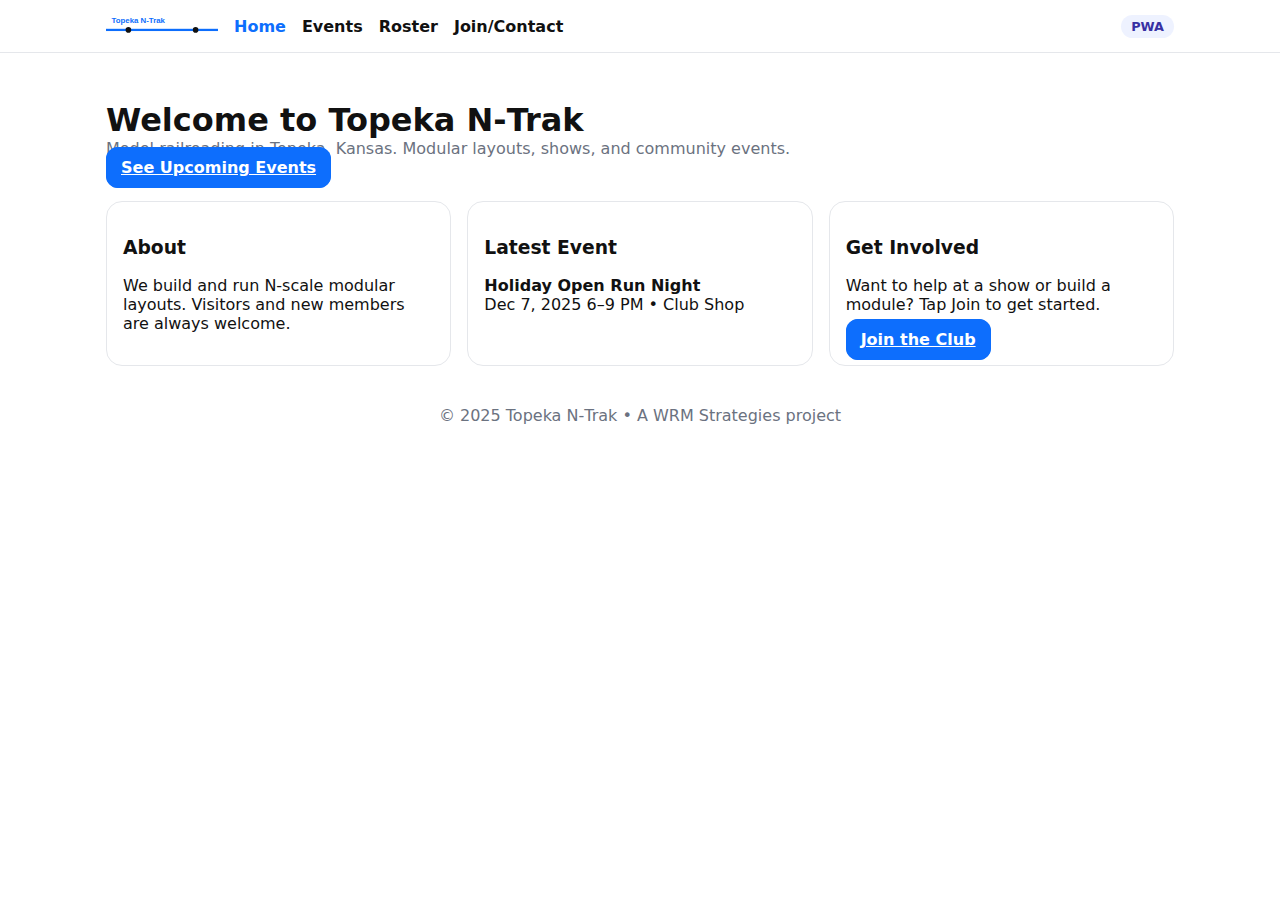
<file: site/index.html>
<!doctype html>
<html lang="en">
<meta charset="utf-8">
<meta name="viewport" content="width=device-width, initial-scale=1">
<link rel="manifest" href="manifest.webmanifest">
<link rel="stylesheet" href="assets/styles.css">
<title>Topeka N‑Trak</title>
<body>

<header>
  <nav class="nav">
    <img src="assets/logo.svg" alt="Topeka N‑Trak" style="height:28px">
    <a href="index.html" id="nav-home">Home</a>
    <a href="events.html" id="nav-events">Events</a>
    <a href="roster.html" id="nav-roster">Roster</a>
    <a href="join.html" id="nav-join">Join/Contact</a>
    <span class="badge" style="margin-left:auto">PWA</span>
  </nav>
</header>

<main class="container">
  <section class="hero">
    <div>
      <h1>Welcome to Topeka N‑Trak</h1>
      <p>Model railroading in Topeka, Kansas. Modular layouts, shows, and community events.</p>
      <p><a class="btn" href="events.html">See Upcoming Events</a></p>
    </div>
  </section>
  <section class="grid">
    <div class="card">
      <h3>About</h3>
      <p>We build and run N‑scale modular layouts. Visitors and new members are always welcome.</p>
    </div>
    <div class="card">
      <h3>Latest Event</h3>
      <div id="latest-event">Loading…</div>
    </div>
    <div class="card">
      <h3>Get Involved</h3>
      <p>Want to help at a show or build a module? Tap Join to get started.</p>
      <a class="btn" href="join.html">Join the Club</a>
    </div>
  </section>
</main>

<footer>
  <p>© 2025 Topeka N‑Trak • A WRM Strategies project</p>
</footer>

<script src="js/app.js"></script>
<script>setActive('home'); loadLatestEvent();</script>
<script>if('serviceWorker' in navigator) navigator.serviceWorker.register('/sw.js');</script>
</body>
</html>
</file>
<file: site/assets/styles.css>
:root { --brand:#0d6efd; --ink:#111; --bg:#fff; --muted:#6b7280; }
*{box-sizing:border-box} body{margin:0;font-family:ui-sans-serif,system-ui,-apple-system,Segoe UI,Roboto,Arial;
background:var(--bg);color:var(--ink);}
header{position:sticky;top:0;background:#fff;border-bottom:1px solid #e5e7eb;z-index:10}
.nav{max-width:1100px;margin:0 auto;display:flex;gap:16px;align-items:center;padding:12px 16px}
.nav a{color:var(--ink);text-decoration:none;font-weight:600}
.nav a.active{color:var(--brand)}
.container{max-width:1100px;margin:24px auto;padding:0 16px}
.hero{display:grid;gap:12px;grid-template-columns:1fr;align-items:center;padding:24px 0}
.hero h1{font-size:2rem;margin:0}
.hero p{color:var(--muted);margin:0}
.card{border:1px solid #e5e7eb;border-radius:16px;padding:16px}
.grid{display:grid;gap:16px;grid-template-columns:repeat(auto-fill,minmax(260px,1fr))}
.btn{appearance:none;border:1px solid var(--brand);color:#fff;background:var(--brand);padding:10px 14px;border-radius:12px;cursor:pointer;font-weight:700}
input,select,textarea{width:100%;padding:10px;border:1px solid #e5e7eb;border-radius:12px}
footer{margin:40px 0;color:var(--muted);text-align:center}
.badge{display:inline-block;padding:4px 10px;border-radius:999px;background:#eef2ff;color:#3730a3;font-weight:700;font-size:.8rem}
table{width:100%;border-collapse:collapse}
th,td{padding:10px;border-bottom:1px solid #e5e7eb;text-align:left}
</file>
